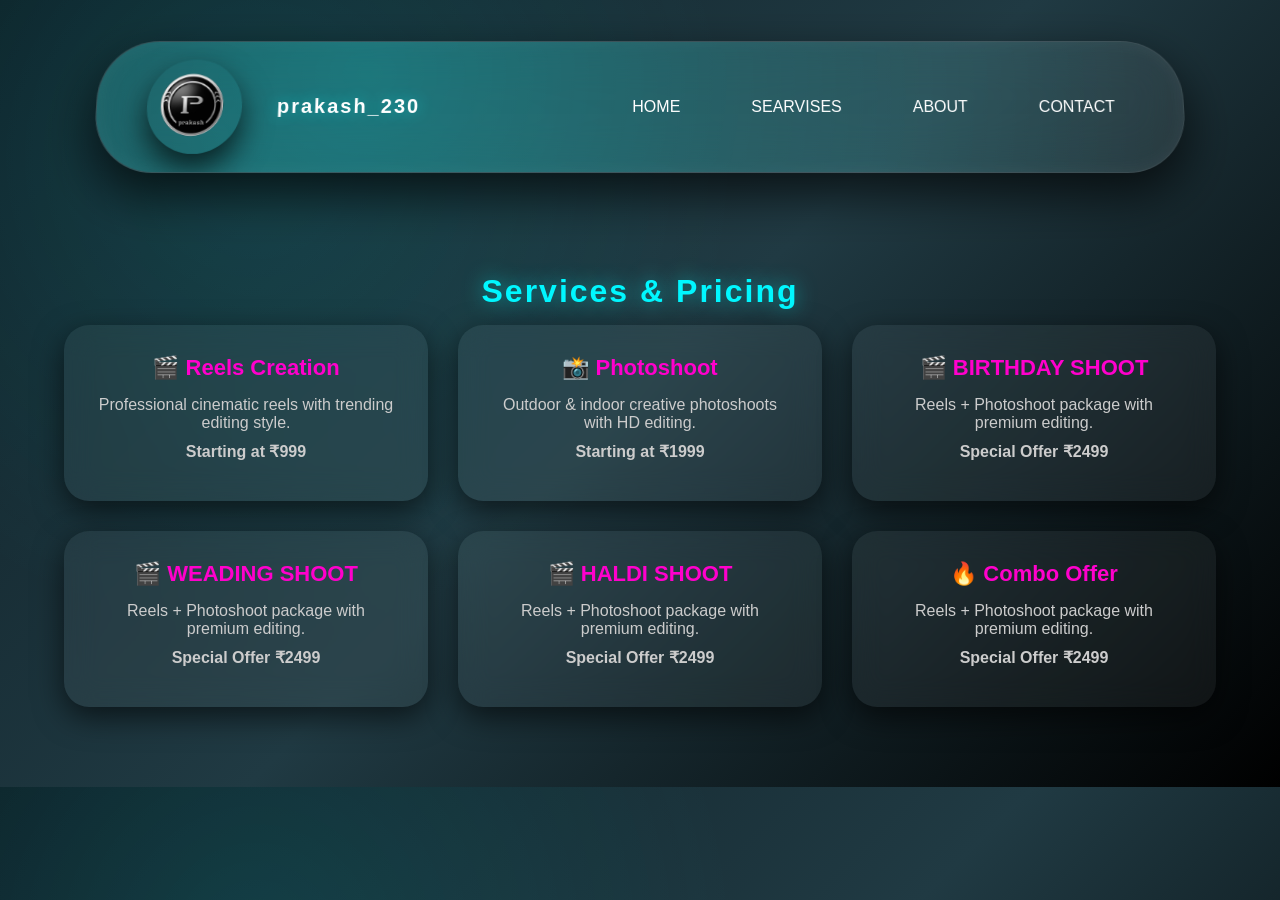
<file: searvises.html>
<!DOCTYPE html>
<html lang="en">
<head>
    <meta charset="UTF-8">
    <meta name="viewport" content="width=device-width, initial-scale=1.0">
    <title>searvises</title>
    <link rel="stylesheet" href="index.css">
</head>
<body>

       <div class="container">
                <nav>
                    <ul>
                        <img src="prakash.png" alt="" height="95">
                        <h1>prakash_230</h1>
                        <li><a href="index.html">HOME</a></li>
                        <li href="searvises.html">SEARVISES</li></a>
                        <li>ABOUT</li>
                        <li>CONTACT</li>
                    </ul>
                </nav>

            </div>
    <!-- ================= SERVICES & PRICING SECTION ================= -->


<section class="pricing">
    <h2 class="section-title">Services & Pricing</h2>

    <div class="pricing-container">

        <div class="price-card">
            <h3>🎬 Reels Creation</h3>
            <p>Professional cinematic reels with trending editing style.</p>
            <p><strong>Starting at ₹999</strong></p>
        </div>

        <div class="price-card">
            <h3>📸 Photoshoot</h3>
            <p>Outdoor & indoor creative photoshoots with HD editing.</p>
            <p><strong>Starting at ₹1999</strong></p>
        </div>

          <div class="price-card">
            <h3>🎬 BIRTHDAY SHOOT</h3>
            <p>Reels + Photoshoot package with premium editing.</p>
            <p><strong>Special Offer ₹2499</strong></p>
        </div>

          <div class="price-card">
            <h3>🎬 WEADING SHOOT</h3>
            <p>Reels + Photoshoot package with premium editing.</p>
            <p><strong>Special Offer ₹2499</strong></p>
        </div>

          <div class="price-card">
            <h3>🎬 HALDI SHOOT</h3>
            <p>Reels + Photoshoot package with premium editing.</p>
            <p><strong>Special Offer ₹2499</strong></p>
        </div>

        <div class="price-card">
            <h3>🔥 Combo Offer</h3>
            <p>Reels + Photoshoot package with premium editing.</p>
            <p><strong>Special Offer ₹2499</strong></p>
        </div>

      

    </div>
</section>
    
</body>
</html>
</file>
<file: index.css>
/* ================= GLOBAL ================= */

*{
    margin:0;
    padding:0;
    box-sizing:border-box;
    font-family: Arial, Helvetica, sans-serif;
}

body{
    background:
        radial-gradient(circle at 20% 20%, rgba(0,255,255,0.1), transparent 40%),
        linear-gradient(135deg, #0f2027, #203a43, #000);
    color:white;
    overflow-x:hidden;
}

/* ================= NAVBAR ================= */

.container{
    width:100%;
    display:flex;
    justify-content:center;
    perspective:1200px;
}

nav{
    width:85%;
    margin-top:40px;
    padding:18px 50px;
    border-radius:60px;
    background: rgba(255,255,255,0.07);
    backdrop-filter: blur(25px);
    border:1px solid rgba(255,255,255,0.08);
    box-shadow:
        0 20px 50px rgba(0,0,0,0.7),
        inset 0 0 20px rgba(255,255,255,0.05);
    position:relative;
    overflow:hidden;
    transform: rotateX(8deg);
    transition:0.5s ease;
}

nav:hover{
    transform: rotateX(0deg) scale(1.03);
}

/* Moving Light Effect */
nav::before{
    content:"";
    position:absolute;
    top:-100%;
    left:-100%;
    width:250%;
    height:250%;
    background: radial-gradient(circle, rgba(0,255,255,0.25), transparent 60%);
    animation: rotateLight 8s linear infinite;
}

@keyframes rotateLight{
    from{ transform:rotate(0deg); }
    to{ transform:rotate(360deg); }
}

nav ul{
    list-style:none;
    display:flex;
    align-items:center;
    gap:35px;
    position:relative;
    z-index:2;
}

/* Logo */
nav ul img{
    border-radius:50%;
    box-shadow:0 15px 30px rgba(0,0,0,0.7);
    transition:0.5s;
}

nav ul img:hover{
    transform:scale(1.15) rotateY(20deg);
}

/* Username */
nav ul h1{
    font-size:20px;
    letter-spacing:2px;
    margin-right:auto;
    text-shadow:0 0 15px rgba(0,255,255,0.4);
}

/* Menu */
nav ul li{
    cursor:pointer;
    padding:10px 18px;
    transition:0.4s;
    position:relative;
}

nav ul li:hover{
    transform:translateY(-8px);
    color:#00f7ff;
    text-shadow:0 0 12px #00f7ff;
}

nav ul li::after{
    content:"";
    position:absolute;
    left:0;
    bottom:0;
    width:0%;
    height:3px;
    background:linear-gradient(90deg,#00f7ff,#ff00aa);
    transition:0.4s;
    border-radius:10px;
}

nav ul li:hover::after{
    width:100%;
}


/* ================= SECTION TITLE ================= */

.section-title{
    text-align:center;
    font-size:38px;
    margin:100px 0 50px;
    letter-spacing:3px;
    color:#00f7ff;
    text-shadow:0 0 20px rgba(0,255,255,0.5);
}


/* ================= GALLERY ================= */

.gallery{
    padding:0 8% 80px;
}

.gallery-container{
    display:grid;
    grid-template-columns:repeat(auto-fit, minmax(260px,1fr));
    gap:35px;
    perspective:1200px;
}

.card{
    overflow:hidden;
    border-radius:20px;
    transition:0.6s;
    transform-style:preserve-3d;
    box-shadow:0 20px 50px rgba(0,0,0,0.7);
}

.card img{
    width:100%;
    display:block;
    transition:0.6s;
}

/* Cinematic Hover */
.card:hover{
    transform:rotateY(15deg) rotateX(8deg) scale(1.05);
    box-shadow:0 30px 70px rgba(0,255,255,0.4);
}

.card:hover img{
    transform:scale(1.1);
}


/* ================= VIDEO SECTION ================= */

.videos{
    padding:0 8% 120px;
}

.video-container{
    display:flex;
    flex-wrap:wrap;
    gap:50px;
    justify-content:center;
    perspective:1500px;
}

.video-card{
    width:480px;
    border-radius:20px;
    overflow:hidden;
    transition:0.6s;
    transform-style:preserve-3d;
    box-shadow:0 25px 60px rgba(0,0,0,0.8);
}

.video-card video{
    width:100%;
    display:block;
}

/* Premium Hover */
.video-card:hover{
    transform:rotateY(-15deg) rotateX(8deg) scale(1.05);
    box-shadow:0 35px 80px rgba(0,255,255,0.5);
}
button{
       width:85%;
    margin-top:40px;
    padding:18px 50px;
    border-radius:60px;
    background: rgba(197, 49, 49, 0.07);
    backdrop-filter: blur(0px);
    border:1px solid rgba(6, 206, 3, 0.08);
    box-shadow:
        0 20px 50px rgba(0,0,0,0.7),
        inset 0 0 20px rgba(205, 23, 23, 0.05);
    position:relative;
    overflow:hidden;
    transform: rotateX(8deg);
    transition:0.5s ease;
    right: 10px;
    left: 30px;
    text-decoration: #d6c20a;
     padding:12px 35px;
    border:none;
    border-radius:30px;
    font-size:16px;
    cursor:pointer;
    background: linear-gradient(45deg,#25d366,#128c7e);
    color:white;
    transition:0.4s;
}

button:hover{
    transform: rotateX(0deg) scale(1.03);
}

/* Moving Light Effect */
button::before{
    content:"";
    position:absolute;
    top:-100%;
    left:-100%;
    width:250%;
    height:250%;
    background: radial-gradient(circle, rgba(7, 185, 255, 0.25), transparent 60%);
    animation: rotateLight 8s linear infinite;
}

@keyframes rotateLight{
    from{ transform:rotate(0deg); }
    to{ transform:rotate(360deg); }
}

/* ================= ABOUT SECTION ================= */

.about{
    width:90%;
    margin:60px auto;
    text-align:center;
}

.about-content{
    max-width:800px;
    margin:auto;
    line-height:1.8;
    font-size:18px;
    color:#ddd;
}


/* ================= PRICING SECTION ================= */

.pricing{
    width:90%;
    margin:80px auto;
}

.pricing-container{
    display:grid;
    grid-template-columns:repeat(auto-fit,minmax(280px,1fr));
    gap:30px;
}

.price-card{
    backdrop-filter: blur(15px);
    background: rgba(255,255,255,0.05);
    border-radius:25px;
    padding:30px;
    text-align:center;
    transition:0.6s;
    box-shadow:0 10px 30px rgba(0,0,0,0.6);
}

.price-card h3{
    margin-bottom:15px;
    font-size:22px;
    color:#ff00cc;
}

.price-card p{
    margin:10px 0;
    color:#ccc;
}

.price-card:hover{
    transform:translateY(-15px) scale(1.05);
    box-shadow:0 0 25px #ff00cc;
}


/* ================= CONTACT ================= */

.contact{
    width:90%;
    margin:80px auto;
    text-align:center;
}

.contact button{
    padding:12px 35px;
    border:none;
    border-radius:30px;
    font-size:16px;
    cursor:pointer;
    background: linear-gradient(45deg,#25d366,#128c7e);
    color:white;
    transition:0.4s;
}

.contact button:hover{
    transform:scale(1.1);
    box-shadow:0 0 20px #25d366;
}


/* ================= FLOATING WHATSAPP BUTTON ================= */

.whatsapp-float{
    position:fixed;
    bottom:25px;
    right:25px;
    background:#25d366;
    color:white;
    font-size:28px;
    padding:15px 18px;
    border-radius:50%;
    text-decoration:none;
    box-shadow:0 0 20px #25d366;
    animation: pulse 1.5s infinite;
}

@keyframes pulse{
    0%{ box-shadow:0 0 10px #25d366; }
    50%{ box-shadow:0 0 25px #25d366; }
    100%{ box-shadow:0 0 10px #25d366; }
}


/* ================= LIMITED OFFER BANNER ================= */

.offer-banner{
    width:100%;
    text-align:center;
    padding:12px;
    background:linear-gradient(45deg,#ff0000,#ff00cc);
    font-weight:bold;
    letter-spacing:1px;
    animation: glow 2s infinite alternate;
}

@keyframes glow{
    from{ box-shadow:0 0 10px #ff00cc; }
    to{ box-shadow:0 0 25px #ff0000; }
}
nav ul li a{
    text-decoration:none;
    color:white;
    font-weight:500;
    transition:0.3s;
}

nav ul li a:hover{
    color:#ff00cc;
}
/* ================= CONTACT SECTION ================= */

.contact{
    padding:100px 20px;
    text-align:center;
    background: radial-gradient(circle at top left, #1a1a2e, #0f3460, #000);
    color:white;
}

.section-title{
    font-size:32px;
    letter-spacing:2px;
    margin-bottom:15px;
}

.contact-text{
    font-size:18px;
    opacity:0.8;
    margin-bottom:40px;
}

/* Instagram Button Box */
.insta-box{
    display:flex;
    justify-content:center;
}

/* Instagram Gradient Button */
.insta-btn{
    padding:16px 45px;
    font-size:18px;
    font-weight:bold;
    text-decoration:none;
    color:white;
    border-radius:50px;
    background: linear-gradient(45deg,#feda75,#fa7e1e,#d62976,#962fbf,#4f5bd5);
    background-size:300% 300%;
    animation: instaGradient 6s ease infinite;
    transition:0.4s;
    box-shadow:0 0 25px rgba(255, 0, 150, 0.4);
    position:relative;
    overflow:hidden;
}

/* Hover Effect */
.insta-btn:hover{
    transform:translateY(-5px) scale(1.08);
    box-shadow:0 0 45px rgba(255, 0, 150, 0.8);
}

/* Shiny Effect */
.insta-btn::before{
    content:"";
    position:absolute;
    top:0;
    left:-100%;
    width:100%;
    height:100%;
    background:linear-gradient(120deg,transparent,rgba(255,255,255,0.5),transparent);
    transition:0.6s;
}

.insta-btn:hover::before{
    left:100%;
}

/* Gradient Animation */
@keyframes instaGradient{
    0%{background-position:0% 50%;}
    50%{background-position:100% 50%;}
    100%{background-position:0% 50%;}
}


/* ================= PREMIUM ABOUT ME ================= */

.about-me{
    padding:120px 20px;
    display:flex;
    justify-content:center;
    align-items:center;
    background: radial-gradient(circle at top left, #1a1a2e, #0f3460, #000);
}

/* Glass Card */
.about-card{
    position:relative;
    display:flex;
    align-items:center;
    gap:50px;
    max-width:1100px;
    padding:50px;
    border-radius:25px;
    background:rgba(255,255,255,0.05);
    backdrop-filter:blur(15px);
    color:white;
    overflow:hidden;
    transition:0.5s;
}

/* Animated Glow Border */
.about-card::before{
    content:"";
    position:absolute;
    inset:-2px;
    border-radius:25px;
    background:linear-gradient(45deg,#ff00cc,#3333ff,#00f0ff,#ff00cc);
    background-size:300% 300%;
    animation: borderGlow 6s linear infinite;
    z-index:-1;
}

@keyframes borderGlow{
    0%{background-position:0% 50%;}
    50%{background-position:100% 50%;}
    100%{background-position:0% 50%;}
}

/* Hover Effect */
.about-card:hover{
    transform:scale(1.04);
}

/* Image Styling */
.about-image img{
    width:280px;
    border-radius:20px;
    box-shadow:0 0 40px rgba(255,0,200,0.6);
    transition:0.4s;
}

.about-image img:hover{
    transform:scale(1.05);
}

/* Text Styling */
.about-text h2{
    font-size:32px;
    margin-bottom:10px;
}

.about-text h4{
    color:#ff3c78;
    margin-bottom:20px;
    letter-spacing:1px;
}

.about-text p{
    font-size:17px;
    line-height:1.8;
    opacity:0.9;
    margin-bottom:15px;
}

/* Button */
.about-btn{
    display:inline-block;
    margin-top:20px;
    padding:14px 35px;
    text-decoration:none;
    color:white;
    font-weight:bold;
    border-radius:40px;
    background:linear-gradient(45deg,#ff512f,#dd2476);
    transition:0.4s;
    box-shadow:0 0 20px rgba(221,36,118,0.5);
}

.about-btn:hover{
    transform:scale(1.1);
    box-shadow:0 0 40px rgba(221,36,118,0.9);
}

/* Responsive */
@media(max-width:768px){
    .about-card{
        flex-direction:column;
        text-align:center;
    }

    .about-image img{
        width:220px;
    }
}
</file>
